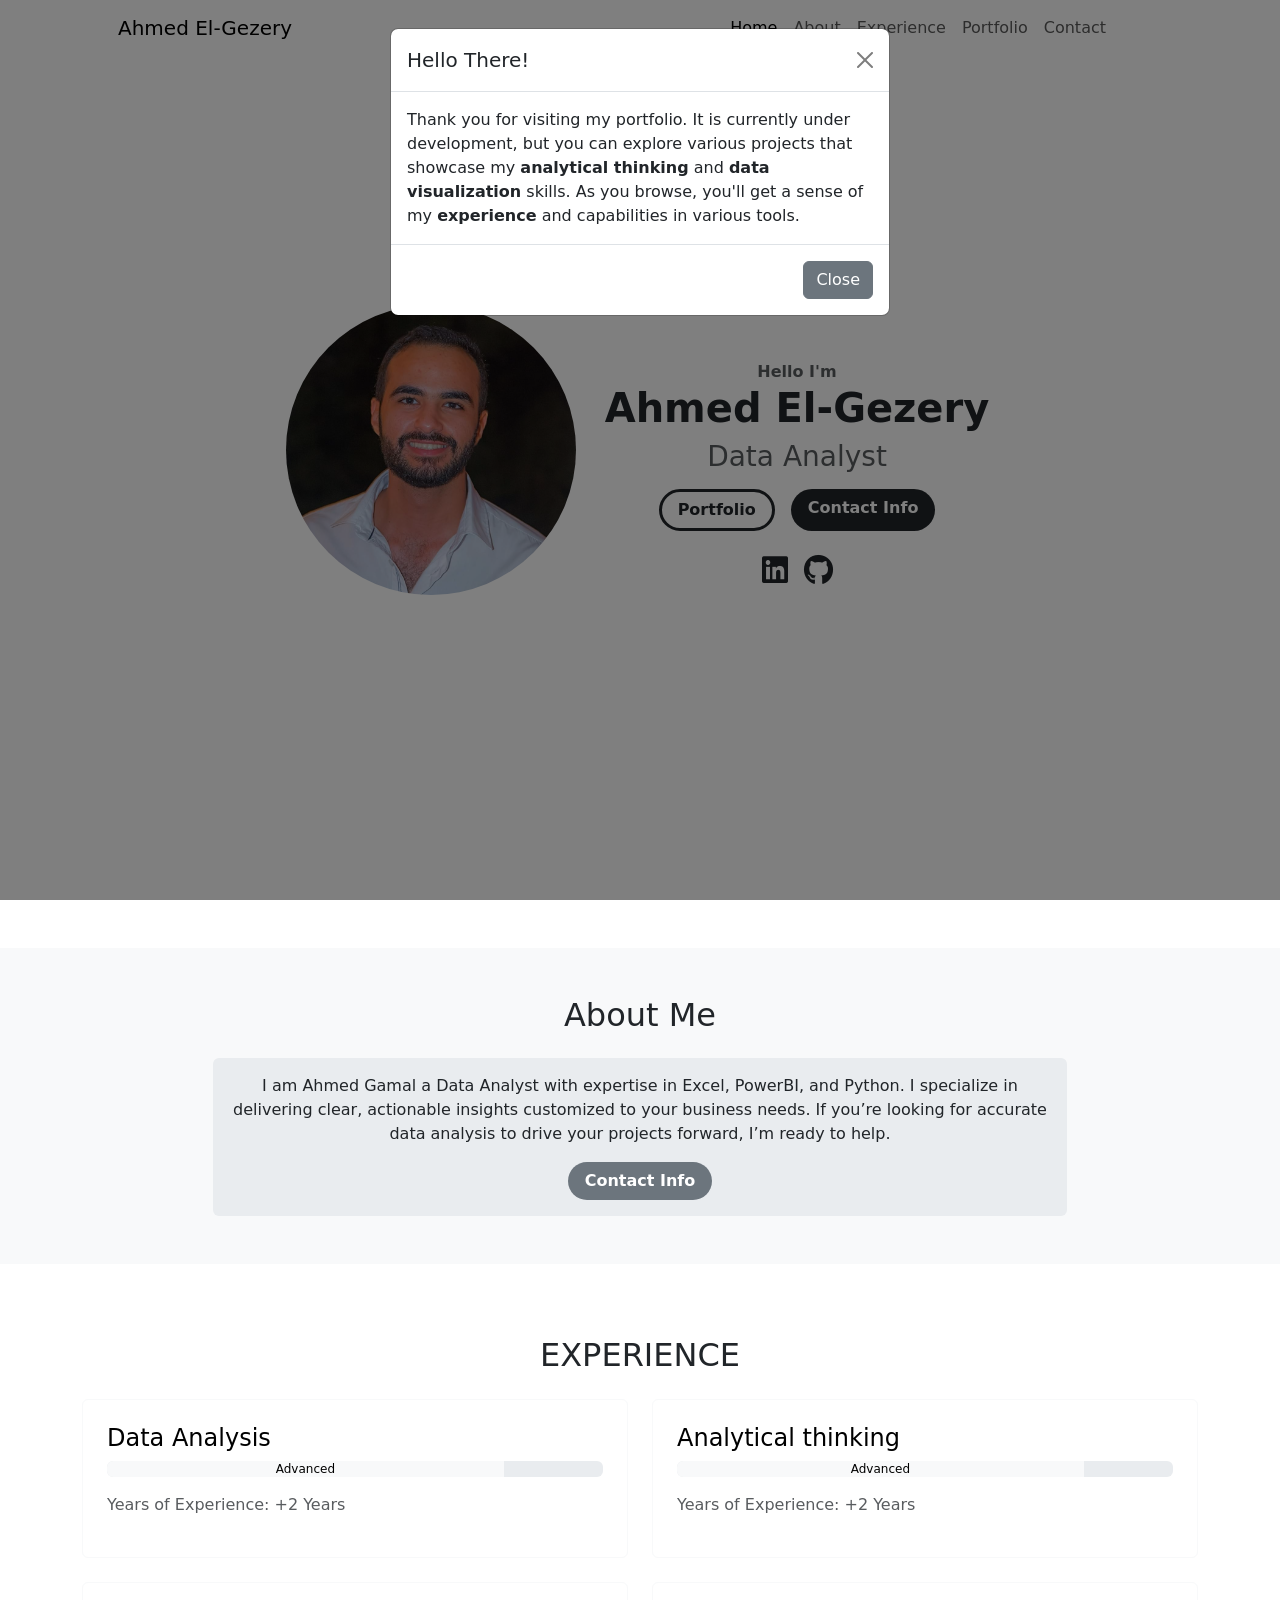
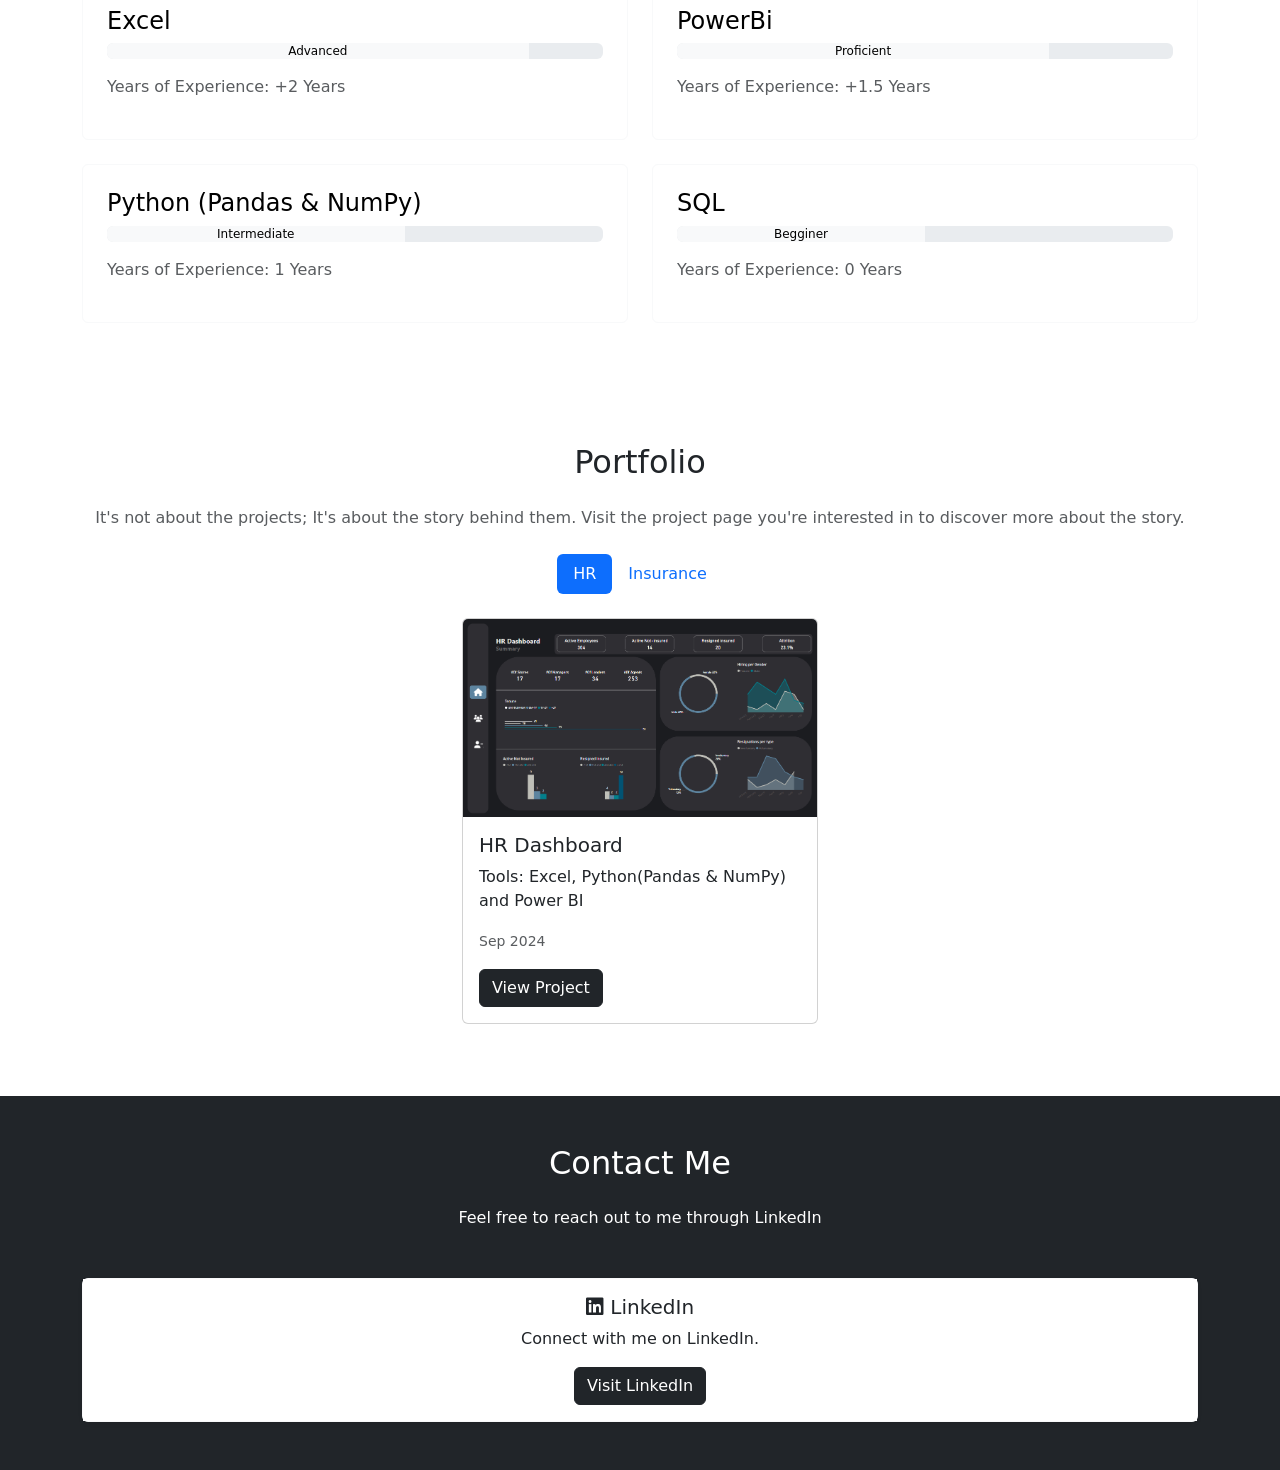
<file: index.html>
<!DOCTYPE html>
<html lang="en">

<head>
    <meta charset="UTF-8">
    <meta name="viewport" content="width=device-width, initial-scale=1.0">
    <title>Ahmed El-Gezery</title>
    <link href="https://cdn.jsdelivr.net/npm/bootstrap@5.3.3/dist/css/bootstrap.min.css" rel="stylesheet"
        integrity="sha384-QWTKZyjpPEjISv5WaRU9OFeRpok6YctnYmDr5pNlyT2bRjXh0JMhjY6hW+ALEwIH" crossorigin="anonymous">
    <link rel="stylesheet" href="https://cdnjs.cloudflare.com/ajax/libs/font-awesome/6.0.0-beta3/css/all.min.css">

</head>

<body>
    <!-- Modal -->
    <div class="modal fade" id="myModal" tabindex="-1" aria-labelledby="myModalLabel" aria-hidden="true">
        <div class="modal-dialog">
            <div class="modal-content">
                <div class="modal-header">
                    <h5 class="modal-title" id="myModalLabel">Hello There!</h5>
                    <button type="button" class="btn-close" data-bs-dismiss="modal" aria-label="Close"></button>
                </div>
                <div class="modal-body">
                    Thank you for visiting my portfolio. It is currently under development,
                    but you can explore various projects that showcase my <b>analytical thinking</b> and <b>data
                        visualization</b>
                    skills.
                    As you browse, you'll get a sense of my <b>experience</b> and capabilities in various tools.
                </div>
                <div class="modal-footer">
                    <button type="button" class="btn btn-secondary" data-bs-dismiss="modal">Close</button>
                </div>
            </div>
        </div>
    </div>

    <!-- NAVBAR-->
    <nav id="navbar" class="navbar navbar-expand-lg bg-white fixed-top">
        <div class="container px-5">
            <a class="navbar-brand" href="#Home">Ahmed El-Gezery</a>
            <button class="navbar-toggler border-0 outline-0" type="button" data-bs-toggle="collapse"
                data-bs-target="#navbarNavAltMarkup" aria-controls="navbarNavAltMarkup" aria-expanded="false"
                aria-label="Toggle navigation">
                <span class="navbar-toggler-icon"></span>
            </button>


            <div class="collapse navbar-collapse" id="navbarNavAltMarkup">
                <div class="navbar-nav ms-auto me-5">
                    <a class="nav-link active" aria-current="page" href="#Home">Home</a>
                    <a class="nav-link" aria-current="page" href="#About">About</a>
                    <a class="nav-link" href="#Experience">Experience</a>
                    <a class="nav-link" href="#Portfolio">Portfolio</a>
                    <a class="nav-link" href="#Contact">Contact</a>
                </div>
            </div>
        </div>
    </nav>
    <!-- Intro-->
    <div class="container-fluid vh-100 d-flex align-items-center justify-content-center mt-4" id="Home">
        <div class="row w-100 justify-content-center text-center align-items-center text-md-left">

            <div class="col-md-3 mb-5 d-flex justify-content-center">
                <img src="./Img/My Pic.jpg" alt="Profile" class="img-fluid rounded-circle"
                    style="width: 300px; height: 290px; object-fit: cover;">
            </div>


            <div class="col-md-4">
                <p class="text-muted fw-bold mb-0">Hello I'm</p>
                <h1 class="fw-bold">Ahmed El-Gezery</h1>
                <h3 class="text-muted mb-3">Data Analyst</h3>
                <div class="d-flex justify-content-center mb-4">
                    <a href="#Portfolio"
                        class="btn btn-outline-dark bg-white rounded-pill mx-2 ps-3 pe-3 text-dark fw-bold"
                        style="border-width: 3px; box-shadow: none;">Portfolio</a>
                    <a href="#Contact" class="btn bg-dark text-white rounded-pill mx-2 ps-3 pe-3 fw-bold">Contact
                        Info</a>

                </div>
                <div class="d-flex justify-content-center">
                    <a href="https://www.linkedin.com/in/ahmedelgezery" class="d-inline-block mx-2" target="_blank">
                        <i class="fab fa-linkedin" style="font-size: 30px; color: #212529;"></i>
                    </a>
                    <a href="https://github.com/AhmedEl-Gezery/Portfolio/blob/main/README.md" class="d-inline-block mx-2" target="_blank">
                        <i class="fa-brands fa-github" style="font-size: 30px; color: #212529;"></i>
                    </a>
                </div>
            </div>
        </div>
    </div>
    <!-- About-->
    <div class="my-4 d-flex justify-content-center flex-column align-items-center bg-light py-5" id="About">
        <h2 class="text-center mb-4">About Me</h2>
        <div class="p-3 rounded bg-body-secondary text-center col-md-8 mx-3 mx-sm-0">
            <p>I am Ahmed Gamal a Data Analyst with expertise in Excel, PowerBI, and Python. I specialize in delivering
                clear, actionable insights customized to your business needs. If you’re looking for accurate data
                analysis to drive your projects forward, I’m ready to help.
            </p>
            <a href="#Contact" class="btn bg-secondary text-white rounded-pill mx-2 ps-3 pe-3 fw-bold">Contact Info</a>
        </div>
    </div>

    <!-- Experience-->
    <section id="Experience" class="py-5">
        <div class="container">
            <h2 class="text-center text-uppercase mb-4">Experience</h2>
            <div class="row" id="experience-list">
                <!-- Skills will be dynamically inserted here -->
            </div>
        </div>
    </section>

    <!-- Portfolio-->
    <section id="Portfolio" class="container py-5">
        <h2 class="text-center mb-4">Portfolio</h2>
        <!-- Add paragraph here -->
        <p class="text-center text-muted mb-4">It's not about the projects; It's about the story behind them. Visit
            the project page you're interested in to discover more about the story.</p>
        <!-- Domains -->
        <ul class="nav nav-pills justify-content-center mb-4" id="domain-tabs">
            <!-- <li class="nav-item">
                <a class="nav-link active" style="cursor: pointer;" data-domain="sales">Sales</a>
            </li>-->
            <li class="nav-item">
                <a class="nav-link active" style="cursor: pointer;" data-domain="hr">HR</a>
            </li>
            <li class="nav-item">
                <a class="nav-link" style="cursor: pointer;" data-domain="insurance">Insurance</a>
            </li>
        </ul>
        <!-- Projects -->
        <div id="project-list" class="row justify-content-center">
            <!-- JavaScript will populate this area -->
        </div>
    </section>

    <!-- Contact-->
    <section id="Contact" class="text-center py-5 bg-dark text-white">
        <div class="container">
            <h2 class="mb-4">Contact Me</h2>
            <p class="mb-5">Feel free to reach out to me through LinkedIn</p>
            <div class="row">
                <!-- LinkedIn Card -->
                <div class="">
                    <div class="card bg-secondary border-light shadow-sm">
                        <div class="card-body" style=" background-color: white;">
                            <h5 class="card-title"><i class="fab fa-linkedin"></i> LinkedIn</h5>
                            <p class="card-text">Connect with me on LinkedIn.</p>
                            <a href="https://www.linkedin.com/in/ahmedelgezery" class="btn btn-dark" target="_blank">
                                Visit LinkedIn
                            </a>
                        </div>
                    </div>
                </div>
                <!-- Email Card -->
                <div class="col-md-6 mb-4" style="display: none;">
                    <div class="card bg-secondary border-light shadow-sm">
                        <div class="card-body">
                            <h5 class="card-title"><i class="fas fa-envelope"></i> Email</h5>
                            <p class="card-text">Drop me an email for any inquiries or collaboration.</p>
                            <a id="emailButton" href="" class="btn btn-light">
                                Send Email
                            </a>
                        </div>
                    </div>
                </div>
            </div>
        </div>
    </section>

    <!-- Toast HTML -->
    <div class="toast-container position-fixed bottom-0 end-0 p-3">
        <div id="liveToast" class="toast align-items-center text-white bg-primary border-0" role="alert"
            aria-live="assertive" aria-atomic="true">
            <div class="toast-header">
                <strong class="me-auto">Email Notification</strong>
                <small>Just now</small>
                <button type="button" class="btn-close" data-bs-dismiss="toast" aria-label="Close"></button>
            </div>
            <div class="toast-body">
                If you experience any issues with the email link, please contact me directly at:

            </div>
        </div>
    </div>




    <script>
        //Modal
        window.onload = function () {
            setTimeout(function () {
                var myModal = new bootstrap.Modal(document.getElementById('myModal'));
                myModal.show();
            }, 1500); // 3000 milliseconds = 3 seconds
        };






        document.getElementById('emailButton').addEventListener('click', function (event) {
            // Set a timer to show the toast if the mail client doesn't open
            setTimeout(function () {
                const liveToast = new bootstrap.Toast(document.getElementById('liveToast'), {
                    autohide: false // Prevent auto-closing
                });
                liveToast.show();
            }, 1000); // Adjust the delay as needed
        });

        // Portfolio
        const projects = {
            /* sales: [
                 {
                     title: "Sales Dashboard",
                     description: "Soon",
                     img: "HR Dashboard 1.jpg",
                     date: "March 2024",
                     link: "#"
                 }
             ],*/

            hr: [
                {
                    title: "HR Dashboard",
                    description: "Tools: Excel, Python(Pandas & NumPy) and Power BI",
                    img: "./Img/HR_Dashboard_1.png",
                    date: "Sep 2024",
                    link: "HR_Dashboard.html"
                }
            ],
            insurance: [
                {
                    title: "Medical Insurance Dashboard",
                    description: "Tools: Excel and Power BI",
                    img: "./Img/Medical_Insurance_1.png",
                    date: "Sep 2024",
                    link: "Medical_Insurance.html"
                }
            ]
        };

        function loadProjects(domain) {
            const projectList = document.getElementById("project-list");
            projectList.innerHTML = "";

            projects[domain].forEach(project => {
                const projectHTML = `
            <div class="col-md-4 mb-4">
                <div class="card">
                    <img src="${project.img}" class="card-img-top" alt="${project.title}">
                    <div class="card-body">
                        <h5 class="card-title">${project.title}</h5>
                        <p class="card-text">${project.description}</p>
                        <p class="card-text"><small class="text-muted">${project.date}</small></p>
                        <a href="${project.link}" class="btn btn-dark">View Project</a>
                    </div>
                </div>
            </div>`;
                projectList.insertAdjacentHTML("beforeend", projectHTML);
            });
        }

        document.querySelectorAll('#domain-tabs .nav-link').forEach(tab => {
            tab.addEventListener('click', function () {
                document.querySelector('#domain-tabs .nav-link.active').classList.remove('active');
                this.classList.add('active');
                loadProjects(this.getAttribute('data-domain'));
            });
        });

        // Load initial domain projects
        loadProjects('hr');




        // Experience
        const skills = [
            { name: "Data Analysis", level: "Advanced", progress: 80, years: "+2" },
            { name: "Analytical thinking", level: "Advanced", progress: 82, years: "+2" },
            { name: "Excel", level: "Advanced", progress: 85, years: "+2" },
            { name: "PowerBi", level: "Proficient", progress: 75, years: "+1.5" },
            { name: "Python (Pandas & NumPy)", level: "Intermediate", progress: 60, years: 1 },
            { name: "SQL", level: "Begginer", progress: 50, years: 0 },
            // Add more skills here
        ];

        const experienceList = document.getElementById('experience-list');

        skills.forEach(skill => {
            experienceList.innerHTML += `
      <div class="col-md-6 mb-4">
        <div class="experience-item p-4 border border-light rounded">
          <h4 class="text-black">${skill.name}</h4>
          <div class="progress mb-3">
            <div class="progress-bar bg-light text-black" role="progressbar" style="width: ${skill.progress}%;" aria-valuenow="${skill.progress}" aria-valuemin="0" aria-valuemax="100">${skill.level}</div>
          </div>
          <p class="text-muted">Years of Experience: ${skill.years} Years</p>
        </div>
      </div>
    `;
        });
    </script>
    <script src="https://cdn.jsdelivr.net/npm/@popperjs/core@2.11.8/dist/umd/popper.min.js"
        integrity="sha384-I7E8VVD/ismYTF4hNIPjVp/Zjvgyol6VFvRkX/vR+Vc4jQkC+hVqc2pM8ODewa9r"
        crossorigin="anonymous"></script>
    <script src="https://cdn.jsdelivr.net/npm/bootstrap@5.3.3/dist/js/bootstrap.min.js"
        integrity="sha384-0pUGZvbkm6XF6gxjEnlmuGrJXVbNuzT9qBBavbLwCsOGabYfZo0T0to5eqruptLy"
        crossorigin="anonymous"></script>
</body>

</html>
</file>
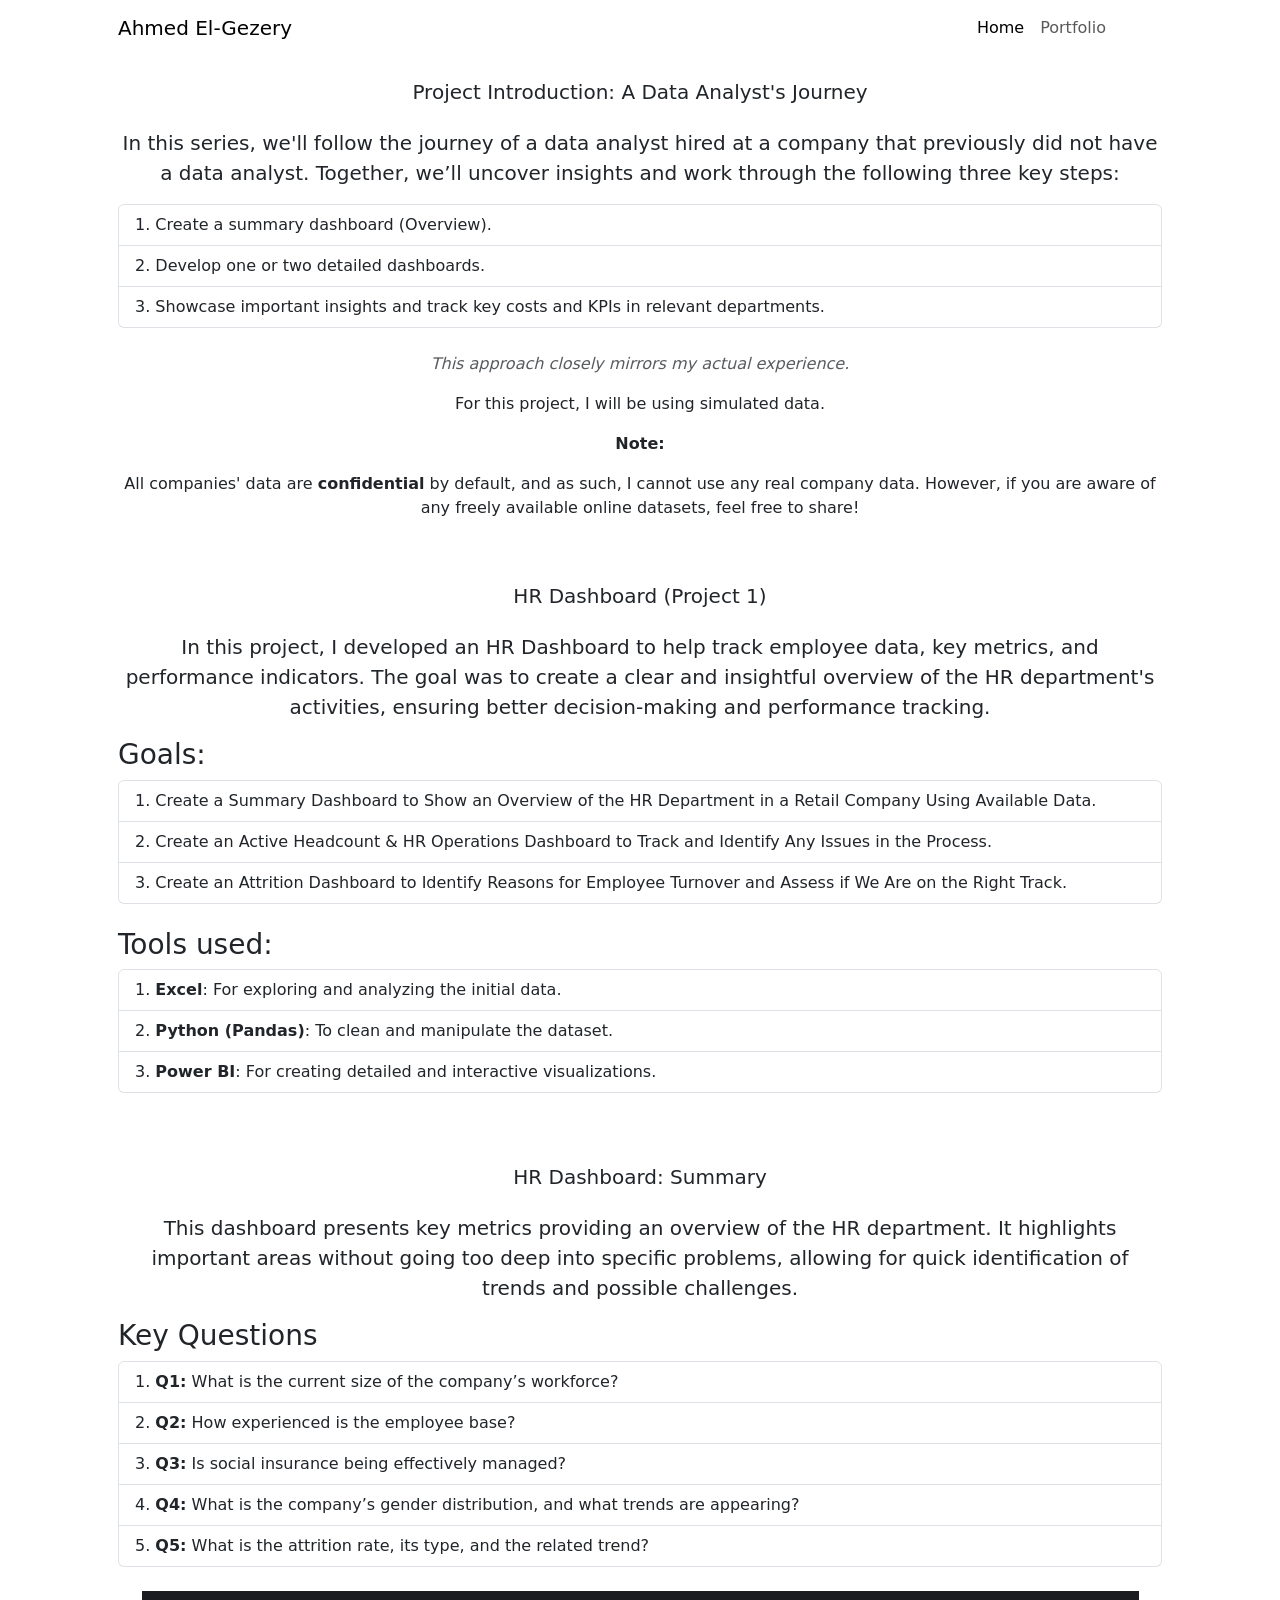
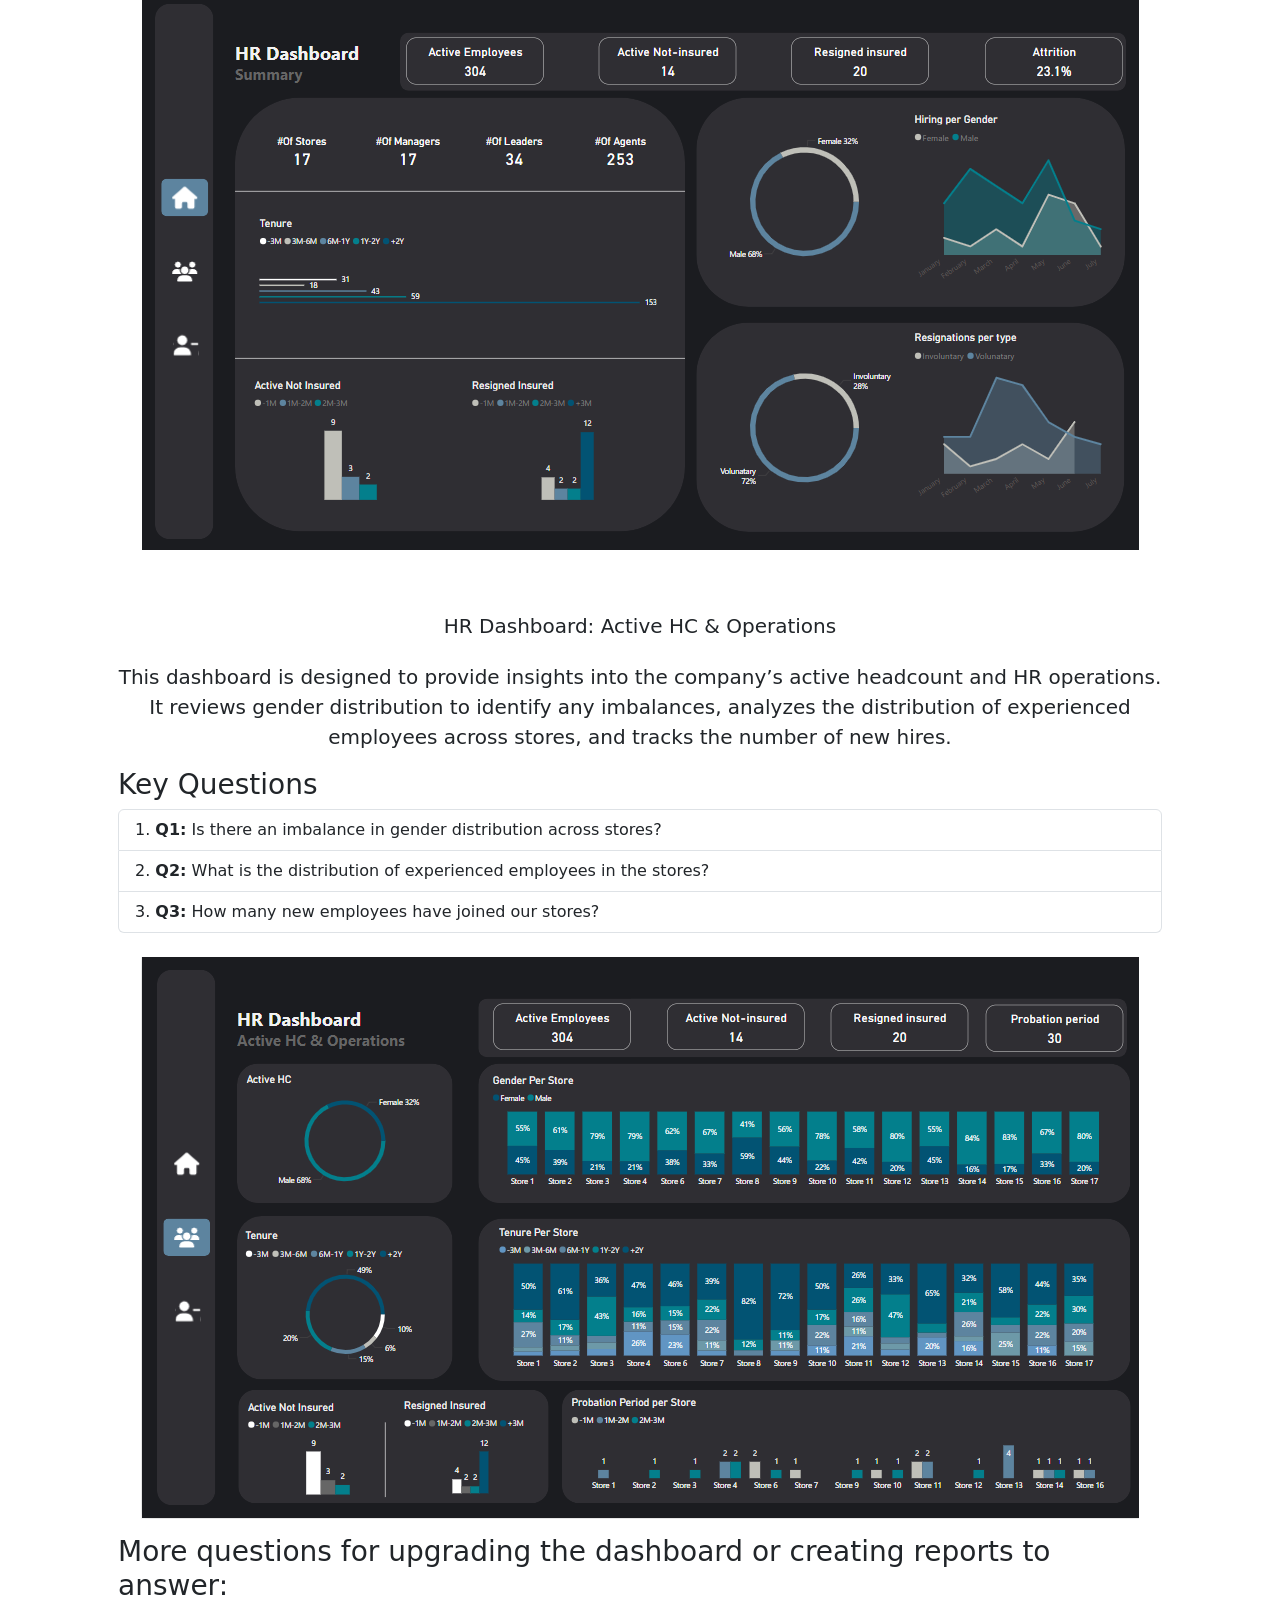
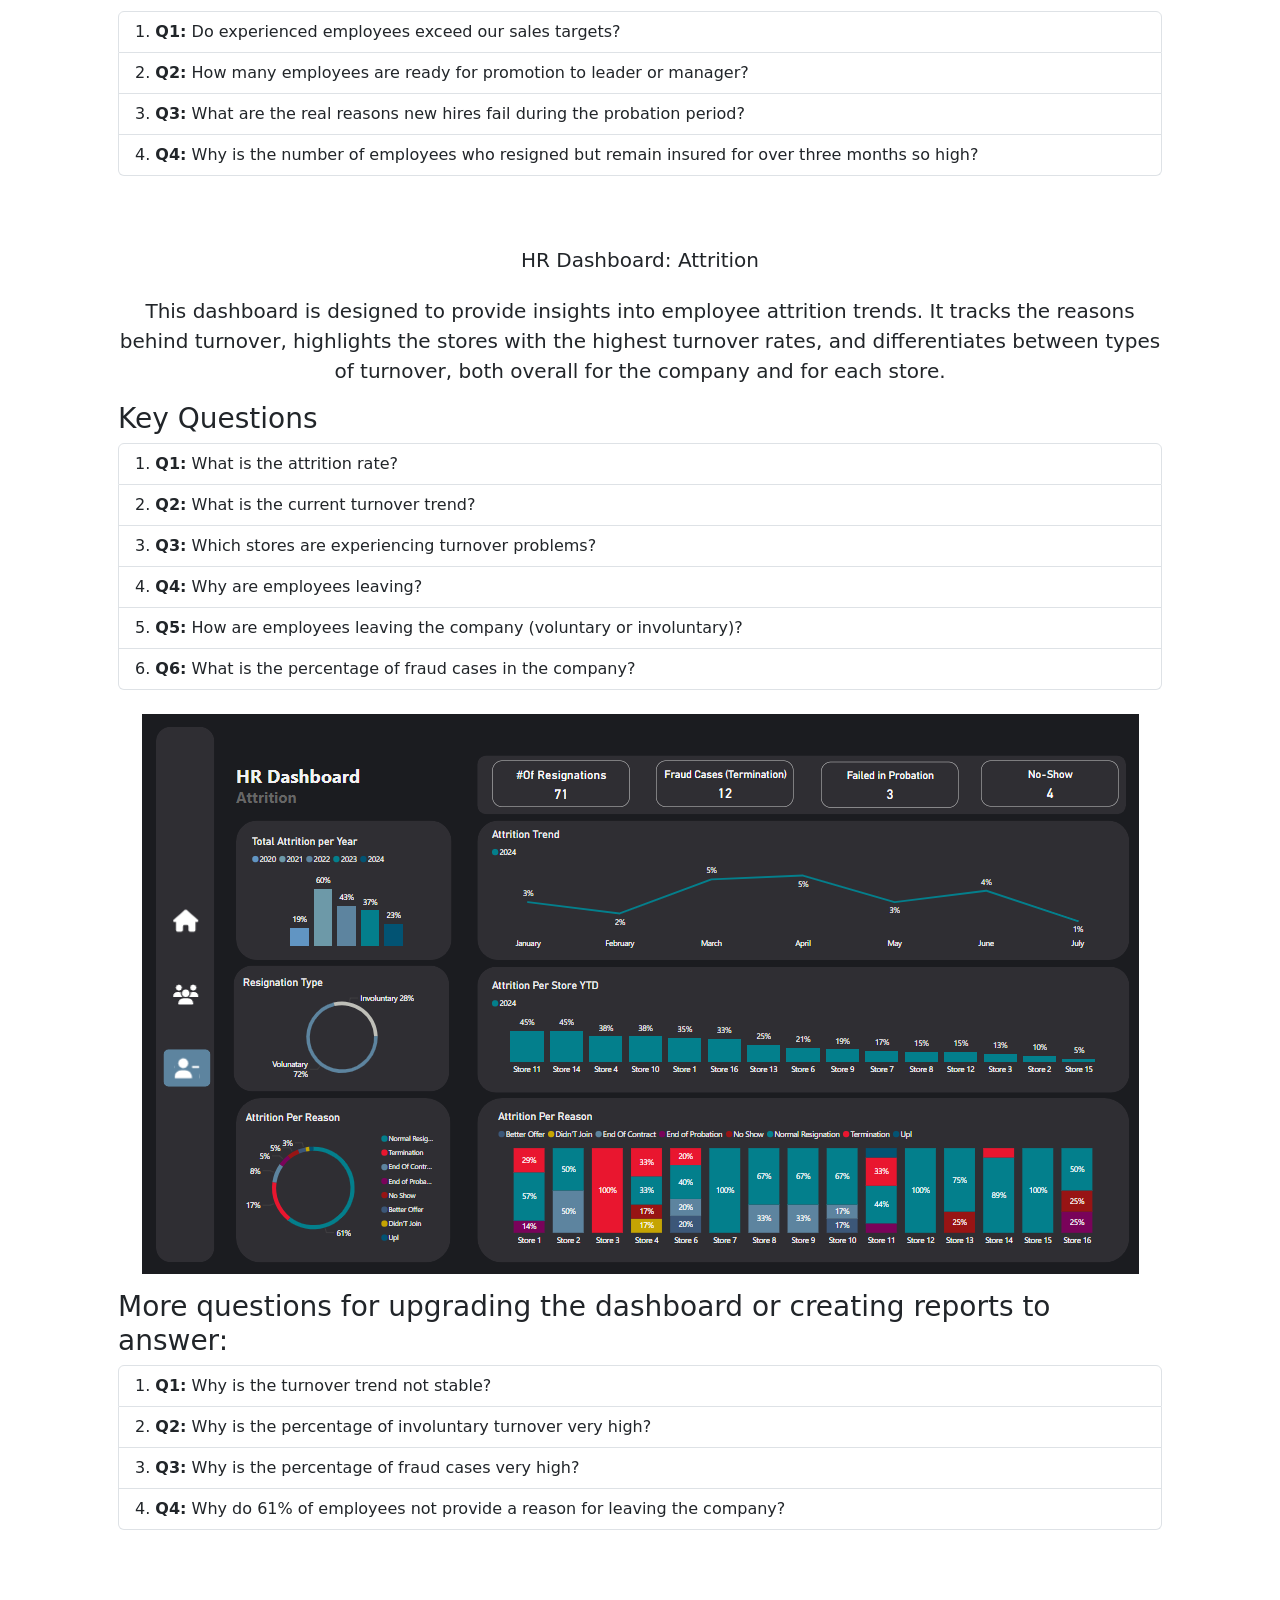
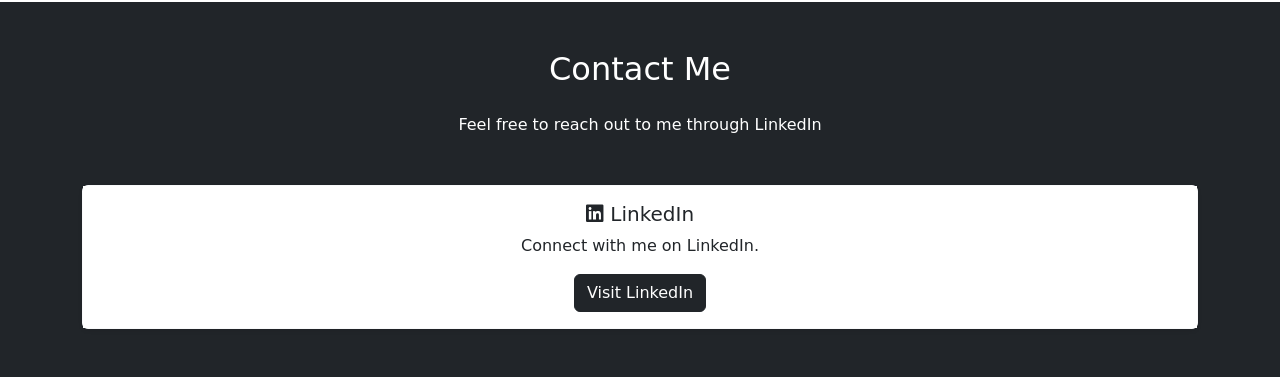
<file: HR_Dashboard.html>
<!DOCTYPE html>
<html lang="en">

<head>
    <meta charset="UTF-8">
    <meta name="viewport" content="width=device-width, initial-scale=1.0">
    <title>HR Dashboard</title>
    <link href="https://cdn.jsdelivr.net/npm/bootstrap@5.3.3/dist/css/bootstrap.min.css" rel="stylesheet"
        integrity="sha384-QWTKZyjpPEjISv5WaRU9OFeRpok6YctnYmDr5pNlyT2bRjXh0JMhjY6hW+ALEwIH" crossorigin="anonymous">
    <link rel="stylesheet" href="https://cdnjs.cloudflare.com/ajax/libs/font-awesome/6.0.0-beta3/css/all.min.css">

</head>

<body>

    <!-- NAVBAR-->
    <nav id="navbar" class="navbar navbar-expand-lg bg-white fixed-top">
        <div class="container px-5">
            <a class="navbar-brand" href="index.html">Ahmed El-Gezery</a>
            <button class="navbar-toggler border-0 outline-0" type="button" data-bs-toggle="collapse"
                data-bs-target="#navbarNavAltMarkup" aria-controls="navbarNavAltMarkup" aria-expanded="false"
                aria-label="Toggle navigation">
                <span class="navbar-toggler-icon"></span>
            </button>


            <div class="collapse navbar-collapse" id="navbarNavAltMarkup">
                <div class="navbar-nav ms-auto me-5">
                    <a class="nav-link active" aria-current="page" href="index.html">Home</a>
                    <a class="nav-link" aria-current="page" href="https://ahmedel-gezery.github.io/Portfolio/">Portfolio</a>
                </div>
            </div>
        </div>
    </nav>

    <!--Content-->
    <section style="margin-top: 5rem;">

        <!--Introduction to the all projects-->
        <div class="container d-flex flex-column justify-content-center px-3 px-md-5 mb-5">
            <h1 class="h5 text-center mb-4">Project Introduction: A Data Analyst's Journey</h1>
            <p class="lead text-center">In this series, we'll follow the journey of a data analyst hired at a company
                that previously did not have a data analyst. Together, we’ll uncover insights and work through the
                following three key steps:</p>
            <ol class="list-group mb-4 list-group-numbered">
                <li class="list-group-item">Create a summary dashboard (Overview).</li>
                <li class="list-group-item">Develop one or two detailed dashboards.</li>
                <li class="list-group-item">Showcase important insights and track key costs and KPIs in relevant
                    departments.</li>
            </ol>
            <p class="text-muted text-center"><em>This approach closely mirrors my actual experience.</em></p>
            <p class="text-center">For this project, I will be using simulated data.</p>
            <p class="fw-bold text-center">Note:</p>
            <p class="text-center">All companies' data are <strong>confidential</strong> by default, and as such, I
                cannot use any real company data. However, if you are aware of any freely available online datasets,
                feel free to share!</p>
        </div>

        <!-- HR Dashboard -->
        <div class="container d-flex flex-column justify-content-center px-3 px-md-5 mb-5">
            <h2 class="h5 text-center mb-4">HR Dashboard (Project 1)</h2>
            <p class="lead text-center">In this project, I developed an HR Dashboard to help track employee data, key
                metrics, and performance indicators. The goal was to create a clear and insightful overview of the HR
                department's activities, ensuring better decision-making and performance tracking.</p>

            <h3>Goals:</h3>
            <ol class="list-group mb-4 list-group-numbered">
                <li class="list-group-item">Create a Summary Dashboard to Show an Overview of the HR Department in a
                    Retail Company Using Available Data.</li>
                <li class="list-group-item">Create an Active Headcount & HR Operations Dashboard to Track and Identify
                    Any Issues in the Process.</li>
                <li class="list-group-item">Create an Attrition Dashboard to Identify Reasons for Employee Turnover and
                    Assess if We Are on the Right Track.</li>
            </ol>

            <h3>Tools used:</h3>
            <ol class="list-group mb-4 list-group-numbered">
                <li class="list-group-item"><strong>Excel</strong>: For exploring and analyzing the initial data.</li>
                <li class="list-group-item"><strong>Python (Pandas)</strong>: To clean and manipulate the dataset.</li>
                <li class="list-group-item"><strong>Power BI</strong>: For creating detailed and interactive
                    visualizations.</li>
            </ol>
            <!--  <blockquote class="blockquote text-center">
                <p>We can use other tools that will achieve the same result, such as <strong>SQL, Tableau</strong>.</p>
            </blockquote>-->
        </div>

        <!-- Summary -->
        <div class="container d-flex flex-column justify-content-center px-3 px-md-5 mb-5">
            <h2 class="h5 text-center mb-4">HR Dashboard: Summary</h2>
            <p class="lead text-center">This dashboard presents key metrics providing an overview of the HR department.
                It highlights important areas without going too deep into specific problems, allowing for quick
                identification of trends and possible challenges.</p>

            <h3>Key Questions</h3>
            <ol class="list-group mb-4 list-group-numbered">
                <li class="list-group-item"><strong>Q1:</strong> What is the current size of the company’s workforce?
                </li>
                <li class="list-group-item"><strong>Q2:</strong> How experienced is the employee base?</li>
                <li class="list-group-item"><strong>Q3:</strong> Is social insurance being effectively managed?</li>
                <li class="list-group-item"><strong>Q4:</strong> What is the company’s gender distribution, and what
                    trends are appearing?</li>
                <li class="list-group-item"><strong>Q5:</strong> What is the attrition rate, its type, and the related
                    trend?</li>
            </ol>
            <p class="text-center"><img src="./Img/HR_Dashboard_1.png" alt="image" class="img-fluid"></p>
        </div>

        <!-- Active HC & Operations -->
        <div class="container d-flex flex-column justify-content-center px-3 px-md-5 mb-5">
            <h2 class="h5 text-center mb-4">HR Dashboard: Active HC & Operations</h2>
            <p class="lead text-center">This dashboard is designed to provide insights into the company’s active
                headcount and HR operations. It reviews gender distribution to identify any imbalances, analyzes the
                distribution of experienced employees across stores, and tracks the number of new hires.</p>

            <h3>Key Questions</h3>
            <ol class="list-group mb-4 list-group-numbered">
                <li class="list-group-item"><strong>Q1:</strong> Is there an imbalance in gender distribution across
                    stores?</li>
                <li class="list-group-item"><strong>Q2:</strong> What is the distribution of experienced employees in
                    the stores?</li>
                <li class="list-group-item"><strong>Q3:</strong> How many new employees have joined our stores?</li>
            </ol>
            <p class="text-center"><img src="./Img/HR_Dashboard_2.png" alt="image" class="img-fluid"></p>

            <h3>More questions for upgrading the dashboard or creating reports to answer:</h3>
            <ol class="list-group mb-4 list-group-numbered">
                <li class="list-group-item"><strong>Q1:</strong> Do experienced employees exceed our sales targets?</li>
                <li class="list-group-item"><strong>Q2:</strong> How many employees are ready for promotion to leader or
                    manager?</li>
                <li class="list-group-item"><strong>Q3:</strong> What are the real reasons new hires fail during the
                    probation period?</li>
                <li class="list-group-item"><strong>Q4:</strong> Why is the number of employees who resigned but remain
                    insured for over three months so high?</li>
            </ol>
        </div>

        <!-- Attrition -->
        <div class="container d-flex flex-column justify-content-center px-3 px-md-5 mb-5">
            <h2 class="h5 text-center mb-4">HR Dashboard: Attrition</h2>
            <p class="lead text-center">This dashboard is designed to provide insights into employee attrition trends.
                It tracks the reasons behind turnover, highlights the stores with the highest turnover rates, and
                differentiates between types of turnover, both overall for the company and for each store.</p>

            <h3>Key Questions</h3>
            <ol class="list-group mb-4 list-group-numbered">
                <li class="list-group-item"><strong>Q1:</strong> What is the attrition rate?</li>
                <li class="list-group-item"><strong>Q2:</strong> What is the current turnover trend?</li>
                <li class="list-group-item"><strong>Q3:</strong> Which stores are experiencing turnover problems?</li>
                <li class="list-group-item"><strong>Q4:</strong> Why are employees leaving?</li>
                <li class="list-group-item"><strong>Q5:</strong> How are employees leaving the company (voluntary or
                    involuntary)?</li>
                <li class="list-group-item"><strong>Q6:</strong> What is the percentage of fraud cases in the company?
                </li>
            </ol>
            <p class="text-center"><img src="./Img/HR_Dashboard_3.png" alt="image" class="img-fluid"></p>

            <h3>More questions for upgrading the dashboard or creating reports to answer:</h3>
            <ol class="list-group mb-4 list-group-numbered">
                <li class="list-group-item"><strong>Q1:</strong> Why is the turnover trend not stable?</li>
                <li class="list-group-item"><strong>Q2:</strong> Why is the percentage of involuntary turnover very
                    high?</li>
                <li class="list-group-item"><strong>Q3:</strong> Why is the percentage of fraud cases very high?</li>
                <li class="list-group-item"><strong>Q4:</strong> Why do 61% of employees not provide a reason for
                    leaving the company?</li>
            </ol>
        </div>

    </section>






    <!-- Contact-->
    <section id="Contact" class="text-center py-5 bg-dark text-white">
        <div class="container">
            <h2 class="mb-4">Contact Me</h2>
            <p class="mb-5">Feel free to reach out to me through LinkedIn</p>
            <div class="row">
                <!-- LinkedIn Card -->
                <div class="">
                    <div class="card bg-secondary border-light shadow-sm">
                        <div class="card-body" style=" background-color: white;">
                            <h5 class="card-title"><i class="fab fa-linkedin"></i> LinkedIn</h5>
                            <p class="card-text">Connect with me on LinkedIn.</p>
                            <a href="https://www.linkedin.com/in/ahmedelgezery" class="btn btn-dark" target="_blank">
                                Visit LinkedIn
                            </a>
                        </div>
                    </div>
                </div>
                <!-- Email Card -->
                <div class="col-md-6 mb-4" style="display: none;">
                    <div class="card bg-secondary border-light shadow-sm">
                        <div class="card-body">
                            <h5 class="card-title"><i class="fas fa-envelope"></i> Email</h5>
                            <p class="card-text">Drop me an email for any inquiries or collaboration.</p>
                            <a id="emailButton" href="" class="btn btn-light">
                                Send Email
                            </a>
                        </div>
                    </div>
                </div>
            </div>
        </div>
    </section>

    <!-- JS-->
    <script src="https://cdn.jsdelivr.net/npm/@popperjs/core@2.11.8/dist/umd/popper.min.js"
        integrity="sha384-I7E8VVD/ismYTF4hNIPjVp/Zjvgyol6VFvRkX/vR+Vc4jQkC+hVqc2pM8ODewa9r"
        crossorigin="anonymous"></script>
    <script src="https://cdn.jsdelivr.net/npm/bootstrap@5.3.3/dist/js/bootstrap.min.js"
        integrity="sha384-0pUGZvbkm6XF6gxjEnlmuGrJXVbNuzT9qBBavbLwCsOGabYfZo0T0to5eqruptLy"
        crossorigin="anonymous"></script>
</body>

</html>
</file>
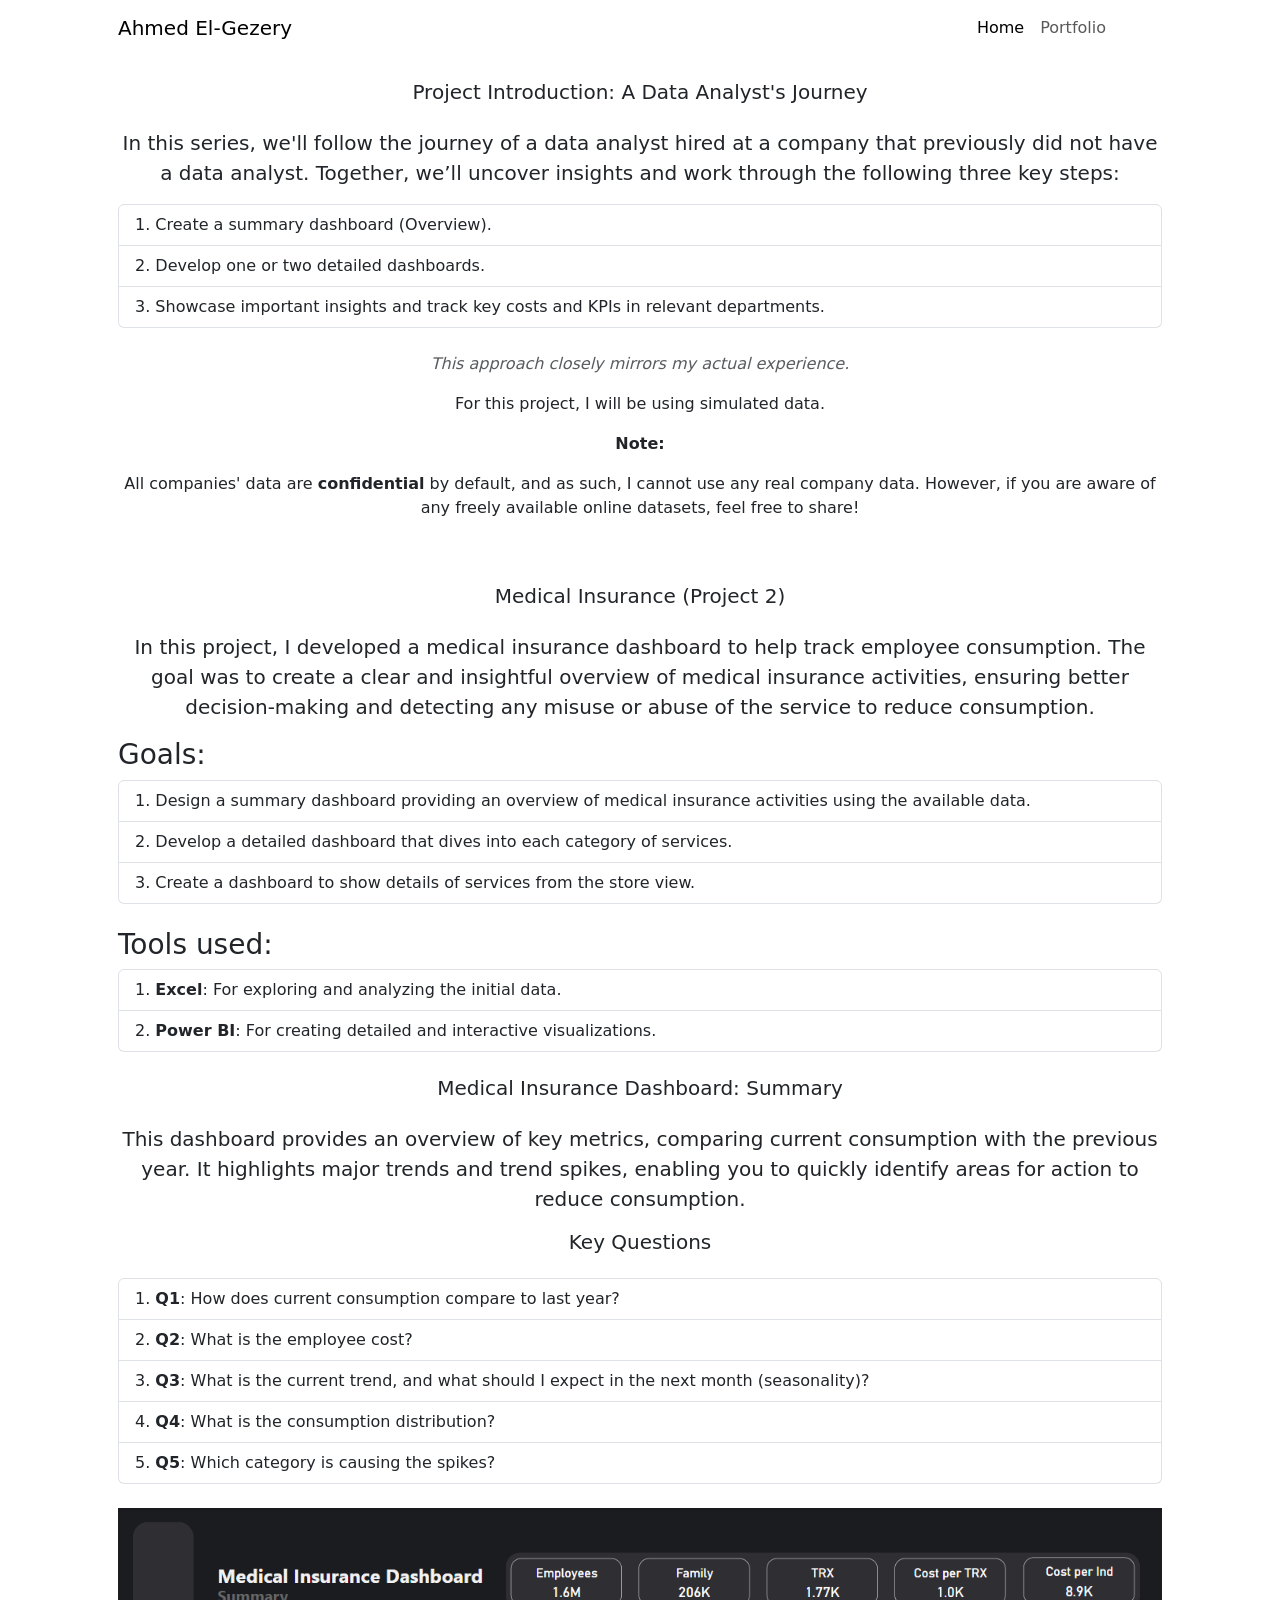
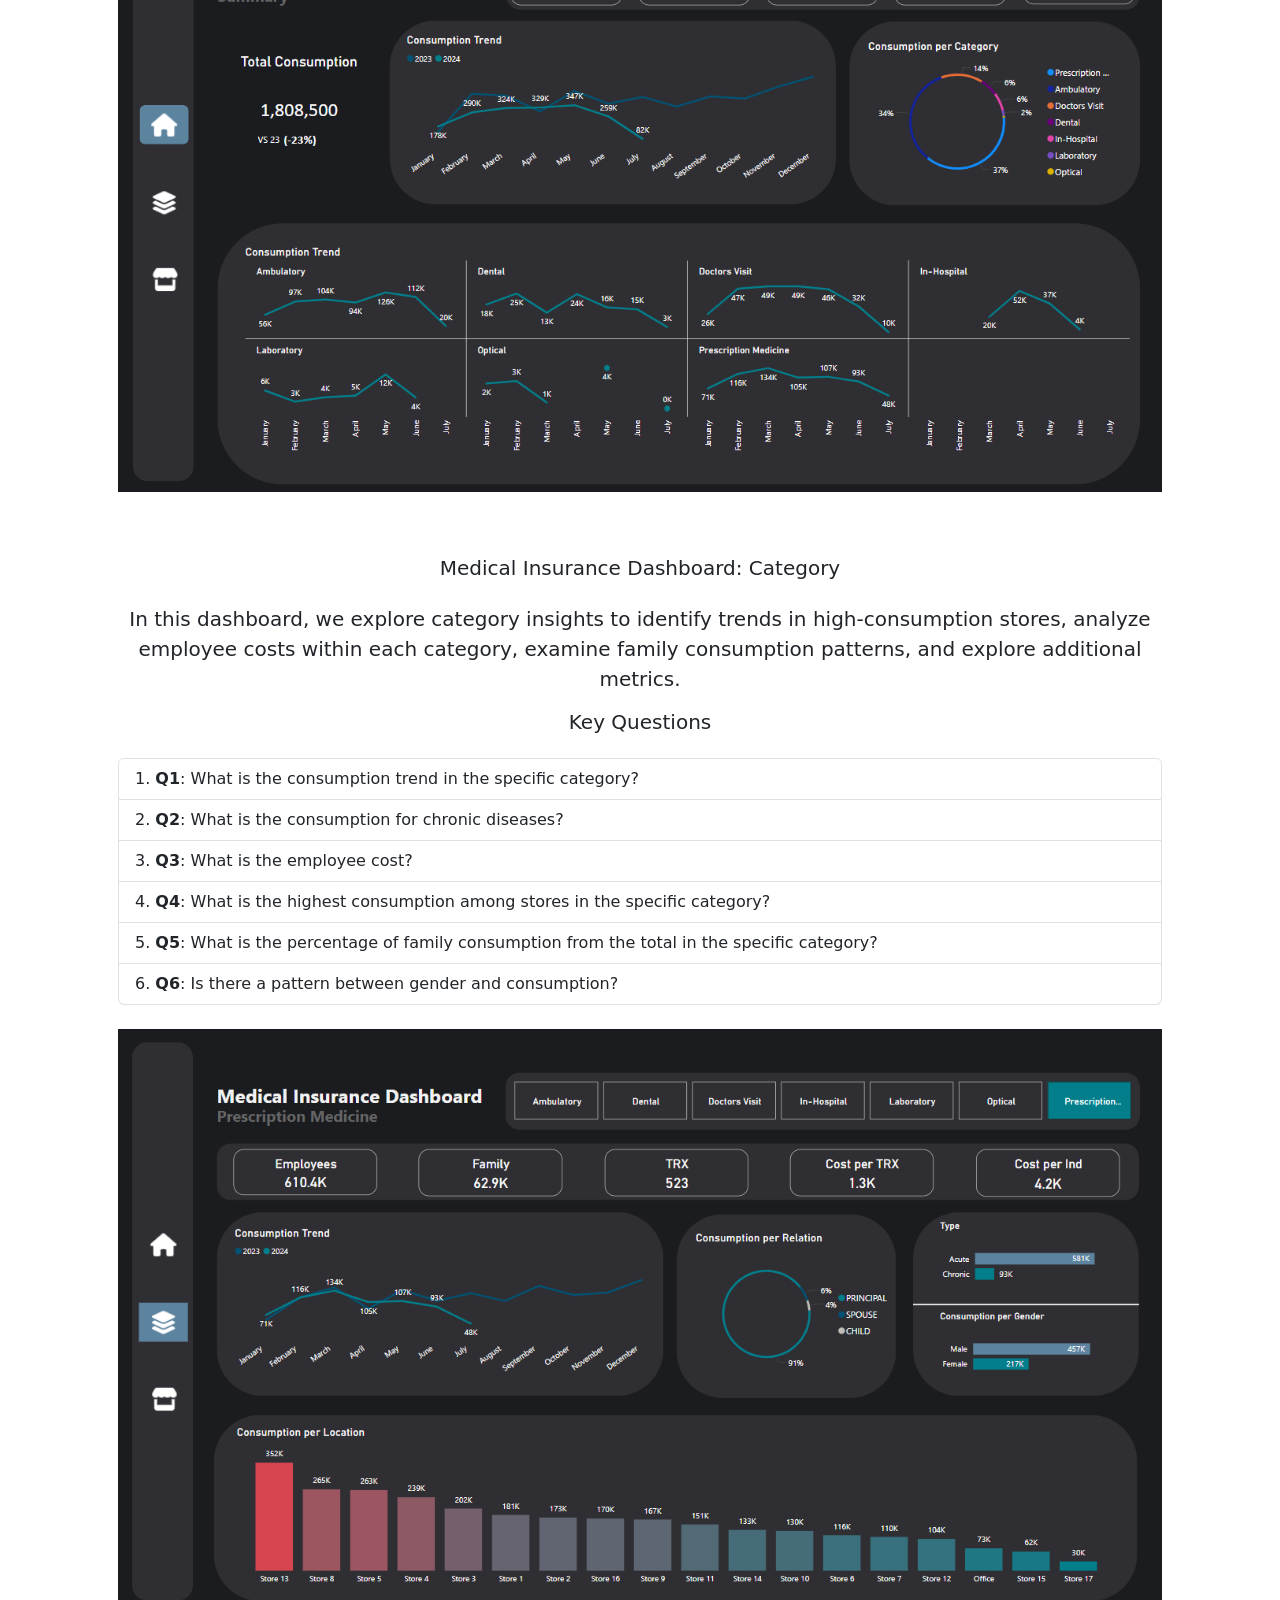
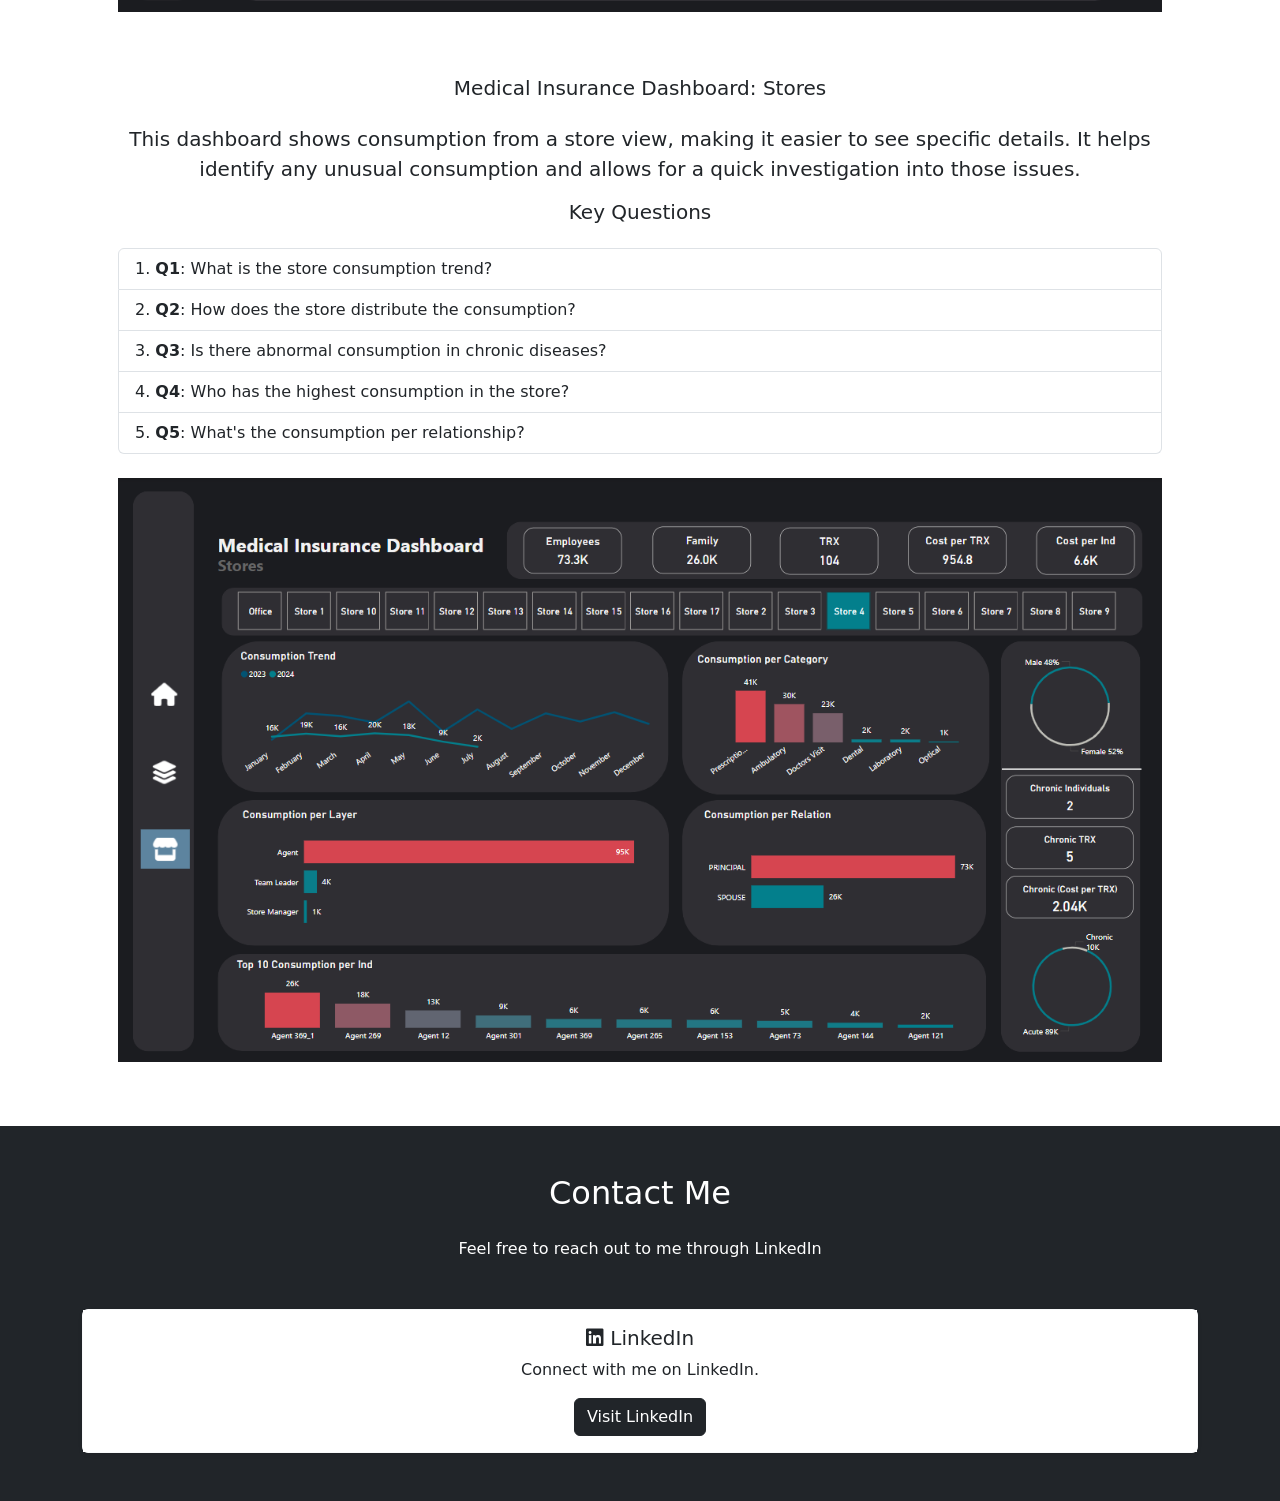
<file: Medical_Insurance.html>
<!DOCTYPE html>
<html lang="en">

<head>
    <meta charset="UTF-8">
    <meta name="viewport" content="width=device-width, initial-scale=1.0">
    <title>Medical Insurance</title>
    <link href="https://cdn.jsdelivr.net/npm/bootstrap@5.3.3/dist/css/bootstrap.min.css" rel="stylesheet"
        integrity="sha384-QWTKZyjpPEjISv5WaRU9OFeRpok6YctnYmDr5pNlyT2bRjXh0JMhjY6hW+ALEwIH" crossorigin="anonymous">
    <link rel="stylesheet" href="https://cdnjs.cloudflare.com/ajax/libs/font-awesome/6.0.0-beta3/css/all.min.css">

</head>

<body>

    <!-- NAVBAR-->
    <nav id="navbar" class="navbar navbar-expand-lg bg-white fixed-top">
        <div class="container px-5">
            <a class="navbar-brand" href="index.html">Ahmed El-Gezery</a>
            <button class="navbar-toggler border-0 outline-0" type="button" data-bs-toggle="collapse"
                data-bs-target="#navbarNavAltMarkup" aria-controls="navbarNavAltMarkup" aria-expanded="false"
                aria-label="Toggle navigation">
                <span class="navbar-toggler-icon"></span>
            </button>


            <div class="collapse navbar-collapse" id="navbarNavAltMarkup">
                <div class="navbar-nav ms-auto me-5">
                    <a class="nav-link active" aria-current="page" href="index.html">Home</a>
                    <a class="nav-link" aria-current="page" href="https://ahmedel-gezery.github.io/Portfolio/">Portfolio</a>
                </div>
            </div>
        </div>
    </nav>

    <section style="margin-top: 5rem;">

        <!--Introduction to the all projects-->
        <div class="container d-flex flex-column justify-content-center px-3 px-md-5 mb-5">
            <h1 class="h5 text-center mb-4">Project Introduction: A Data Analyst's Journey</h1>
            <p class="lead text-center">In this series, we'll follow the journey of a data analyst hired at a company
                that previously did not have a data analyst. Together, we’ll uncover insights and work through the
                following three key steps:</p>
            <ol class="list-group mb-4 list-group-numbered">
                <li class="list-group-item">Create a summary dashboard (Overview).</li>
                <li class="list-group-item">Develop one or two detailed dashboards.</li>
                <li class="list-group-item">Showcase important insights and track key costs and KPIs in relevant
                    departments.</li>
            </ol>
            <p class="text-muted text-center"><em>This approach closely mirrors my actual experience.</em></p>
            <p class="text-center">For this project, I will be using simulated data.</p>
            <p class="fw-bold text-center">Note:</p>
            <p class="text-center">All companies' data are <strong>confidential</strong> by default, and as such, I
                cannot use any real company data. However, if you are aware of any freely available online datasets,
                feel free to share!</p>
        </div>

        <!--Medical Insurance-->
        <div class="container d-flex flex-column justify-content-center px-3 px-md-5 mb-5">
            <h2 class="h5 text-center mb-4">Medical Insurance (Project 2)</h2>
            <p class="lead text-center">In this project, I developed a medical insurance dashboard to help track
                employee consumption. The goal was to create a clear and insightful overview of medical insurance
                activities, ensuring better decision-making and detecting any misuse or abuse of the service to reduce
                consumption.</p>

            <h3>Goals:</h3>
            <ol class="list-group mb-4 list-group-numbered">
                <li class="list-group-item">Design a summary dashboard providing an overview of medical insurance
                    activities using the available data.</li>
                <li class="list-group-item">Develop a detailed dashboard that dives into each category of services.</li>
                <li class="list-group-item">Create a dashboard to show details of services from the store view.</li>
            </ol>

            <h3>Tools used:</h3>
            <ol class="list-group mb-4 list-group-numbered">
                <li class="list-group-item"><strong>Excel</strong>: For exploring and analyzing the initial data.</li>
                <li class="list-group-item"><strong>Power BI</strong>: For creating detailed and interactive
                    visualizations.</li>
            </ol>

            <h2 class="h5 text-center mb-4">Medical Insurance Dashboard: Summary</h2>
            <p class="lead text-center">This dashboard provides an overview of key metrics, comparing current
                consumption with the previous year. It highlights major trends and trend spikes, enabling you to quickly
                identify areas for action to reduce consumption.</p>

            <h2 class="h5 text-center mb-4">Key Questions</h2>
            <ol class="list-group mb-4 list-group-numbered">
                <li class="list-group-item"><strong>Q1</strong>: How does current consumption compare to last year?</li>
                <li class="list-group-item"><strong>Q2</strong>: What is the employee cost?</li>
                <li class="list-group-item"><strong>Q3</strong>: What is the current trend, and what should I expect in
                    the next month (seasonality)?</li>
                <li class="list-group-item"><strong>Q4</strong>: What is the consumption distribution?</li>
                <li class="list-group-item"><strong>Q5</strong>: Which category is causing the spikes?</li>
            </ol>

            <p class="text-center"><img src="./Img/Medical_Insurance_1.png" alt="image" class="img-fluid"></p>
        </div>

        <!--Category-->
        <div class="container d-flex flex-column justify-content-center px-3 px-md-5 mb-5">
            <h2 class="h5 text-center mb-4">Medical Insurance Dashboard: Category</h2>
            <p class="lead text-center">In this dashboard, we explore category insights to identify trends in
                high-consumption stores, analyze employee costs within each category, examine family consumption
                patterns, and explore additional metrics.</p>

            <h2 class="h5 text-center mb-4">Key Questions</h2>
            <ol class="list-group mb-4 list-group-numbered">
                <li class="list-group-item"><strong>Q1</strong>: What is the consumption trend in the specific category?
                </li>
                <li class="list-group-item"><strong>Q2</strong>: What is the consumption for chronic diseases?</li>
                <li class="list-group-item"><strong>Q3</strong>: What is the employee cost?</li>
                <li class="list-group-item"><strong>Q4</strong>: What is the highest consumption among stores in the
                    specific category?</li>
                <li class="list-group-item"><strong>Q5</strong>: What is the percentage of family consumption from the
                    total in the specific category?</li>
                <li class="list-group-item"><strong>Q6</strong>: Is there a pattern between gender and consumption?</li>
            </ol>

            <p class="text-center"><img src="./Img/Medical_Insurance_2.png" alt="image" class="img-fluid"></p>
        </div>

        <!--Stores-->
        <div class="container d-flex flex-column justify-content-center px-3 px-md-5 mb-5">
            <h2 class="h5 text-center mb-4">Medical Insurance Dashboard: Stores</h2>
            <p class="lead text-center">This dashboard shows consumption from a store view, making it easier to see
                specific details. It helps identify any unusual consumption and allows for a quick investigation into
                those issues.</p>

            <h2 class="h5 text-center mb-4">Key Questions</h2>
            <ol class="list-group mb-4 list-group-numbered">
                <li class="list-group-item"><strong>Q1</strong>: What is the store consumption trend?</li>
                <li class="list-group-item"><strong>Q2</strong>: How does the store distribute the consumption?</li>
                <li class="list-group-item"><strong>Q3</strong>: Is there abnormal consumption in chronic diseases?</li>
                <li class="list-group-item"><strong>Q4</strong>: Who has the highest consumption in the store?</li>
                <li class="list-group-item"><strong>Q5</strong>: What's the consumption per relationship?</li>
            </ol>

            <p class="text-center"><img src="./Img/Medical_Insurance_3.png" alt="image" class="img-fluid"></p>
        </div>
    </section>



    <!-- Contact-->
    <section id="Contact" class="text-center py-5 bg-dark text-white">
        <div class="container">
            <h2 class="mb-4">Contact Me</h2>
            <p class="mb-5">Feel free to reach out to me through LinkedIn</p>
            <div class="row">
                <!-- LinkedIn Card -->
                <div class="">
                    <div class="card bg-secondary border-light shadow-sm">
                        <div class="card-body" style=" background-color: white;">
                            <h5 class="card-title"><i class="fab fa-linkedin"></i> LinkedIn</h5>
                            <p class="card-text">Connect with me on LinkedIn.</p>
                            <a href="https://www.linkedin.com/in/ahmedelgezery" class="btn btn-dark" target="_blank">
                                Visit LinkedIn
                            </a>
                        </div>
                    </div>
                </div>
                <!-- Email Card -->
                <div class="col-md-6 mb-4" style="display: none;">
                    <div class="card bg-secondary border-light shadow-sm">
                        <div class="card-body">
                            <h5 class="card-title"><i class="fas fa-envelope"></i> Email</h5>
                            <p class="card-text">Drop me an email for any inquiries or collaboration.</p>
                            <a id="emailButton" href="" class="btn btn-light">
                                Send Email
                            </a>
                        </div>
                    </div>
                </div>
            </div>
        </div>
    </section>

    <!-- JS-->
    <script src="https://cdn.jsdelivr.net/npm/@popperjs/core@2.11.8/dist/umd/popper.min.js"
        integrity="sha384-I7E8VVD/ismYTF4hNIPjVp/Zjvgyol6VFvRkX/vR+Vc4jQkC+hVqc2pM8ODewa9r"
        crossorigin="anonymous"></script>
    <script src="https://cdn.jsdelivr.net/npm/bootstrap@5.3.3/dist/js/bootstrap.min.js"
        integrity="sha384-0pUGZvbkm6XF6gxjEnlmuGrJXVbNuzT9qBBavbLwCsOGabYfZo0T0to5eqruptLy"
        crossorigin="anonymous"></script>
</body>

</html>
</file>
